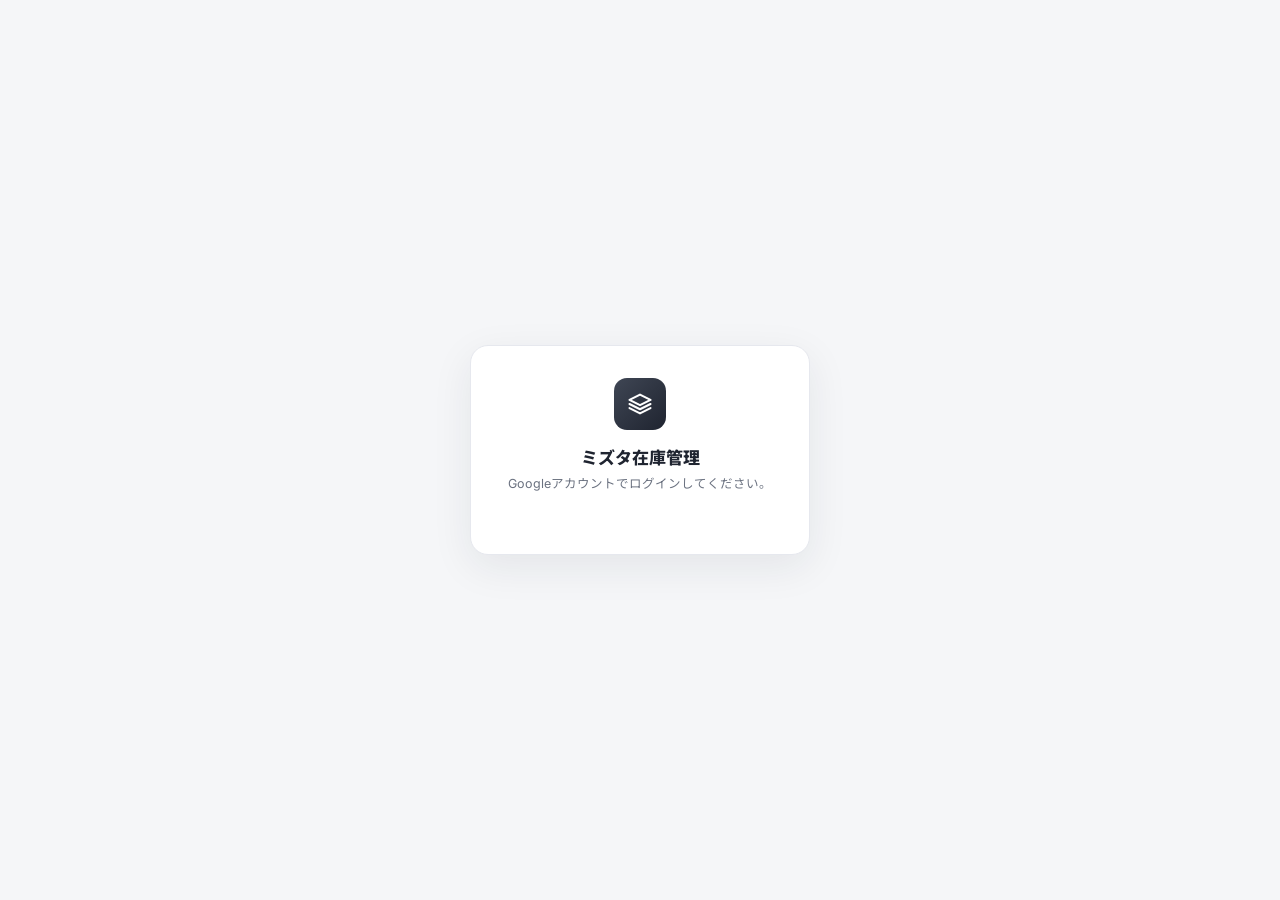
<file: index.html>
<!DOCTYPE html>
<html lang="ja">
<head>
<meta charset="UTF-8">
<meta name="viewport" content="width=device-width, initial-scale=1">
<!-- ルーティングのベースパス自動判定（github.ioのサブパスとローカル / の両対応）。相対資産解決の要。 -->
<script>(function(){var b=location.hostname.indexOf('github.io')>=0?'/'+(location.pathname.split('/')[1]||'')+'/':'/';window.__BASE=b;document.write('<base href="'+b+'">');})();</script>
<title>ミズタ在庫管理</title>
<link rel="icon" href="favicon.svg" type="image/svg+xml">
<meta name="theme-color" content="#1f2430">
<link href="https://fonts.googleapis.com/css2?family=Inter:wght@400;500;600;700;800&family=Noto+Sans+JP:wght@400;500;700&display=swap" rel="stylesheet">
<link rel="stylesheet" href="styles.css">
<script src="https://accounts.google.com/gsi/client" async defer></script>
</head>
<body>

<!-- ログインゲート（組織のGoogleアカウント。共通の社員証でSSO） -->
<div id="login">
  <div class="login-card">
    <span class="mk"><svg viewBox="0 0 24 24" fill="none" stroke="#fff" stroke-width="1.8" stroke-linecap="round" stroke-linejoin="round" aria-hidden="true"><path d="M3 8.5 12 4l9 4.5-9 4.5-9-4.5Z"/><path d="M3 12l9 4.5L21 12M3 15.5 12 20l9-4.5"/></svg></span>
    <p class="login-title">ミズタ在庫管理</p>
    <p class="login-note">Googleアカウントでログインしてください。</p>
    <div id="gbtn"></div>
    <div id="login-msg" class="login-msg"></div>
  </div>
</div>

<div class="loading" id="loading" style="display:none">読み込み中…</div>

<!-- アプリ本体（ログイン後に boot() で表示）。現行 _legacy/gas/ui.html のマークアップを移植。
     絵文字はナビ＝単色SVG / その他＝テキストに置換（HANDOVER §7 の方針）。 -->
<div id="app" style="display:none">

<!-- ========== Sidebar ========== -->
<div id="sidebar">
  <h1>ミズタ在庫<br>管理システム</h1>
  <nav>
    <ul>
      <li><a href="#" data-panel="inventory" class="nav-link active"><svg class="nav-ic" viewBox="0 0 24 24" fill="none" stroke="currentColor" stroke-width="1.8" stroke-linecap="round" stroke-linejoin="round"><path d="M21 8 12 3 3 8l9 5 9-5Z"/><path d="M3 8v8l9 5 9-5V8"/><path d="M12 13v8"/></svg>在庫一覧</a></li>
      <li class="nav-group" data-admin-only="1">
        <a href="#" class="nav-toggle" data-group="pull"><svg class="nav-ic" viewBox="0 0 24 24" fill="none" stroke="currentColor" stroke-width="1.8" stroke-linecap="round" stroke-linejoin="round"><path d="M4 12h13"/><path d="M12 6l6 6-6 6"/></svg>引き寄せ依頼<span class="nav-arrow">▾</span></a>
        <ul class="nav-submenu" id="submenu-pull">
          <li><a href="#" data-panel="pull"        class="nav-link sub">＋ 新規作成</a></li>
          <li><a href="#" data-panel="pull-drafts" class="nav-link sub">下書き</a></li>
        </ul>
      </li>
      <li class="nav-group">
        <a href="#" class="nav-toggle" data-group="ret"><svg class="nav-ic" viewBox="0 0 24 24" fill="none" stroke="currentColor" stroke-width="1.8" stroke-linecap="round" stroke-linejoin="round"><path d="M20 12H7"/><path d="M12 6l-6 6 6 6"/></svg>返送依頼<span class="nav-arrow">▾</span></a>
        <ul class="nav-submenu" id="submenu-ret">
          <li><a href="#" data-panel="ret"        class="nav-link sub">＋ 新規作成</a></li>
          <li><a href="#" data-panel="ret-drafts" class="nav-link sub">下書き</a></li>
        </ul>
      </li>
      <!-- TODO(2026-06-17): 新商品追加メニューは v23 で一旦オフ。戻すときはこのコメントを外すだけでOK。 -->
      <!-- <li><a href="#" data-panel="newproduct" class="nav-link">＋ 新商品追加</a></li> -->
      <li data-admin-only="1"><a href="#" data-panel="reconcile" class="nav-link"><svg class="nav-ic" viewBox="0 0 24 24" fill="none" stroke="currentColor" stroke-width="1.8" stroke-linecap="round" stroke-linejoin="round"><path d="M21 12a9 9 0 1 1-2.6-6.4"/><path d="M21 3v6h-6"/></svg>在庫照合</a></li>
      <li data-admin-only="1"><a href="#" data-panel="inbound" class="nav-link"><svg class="nav-ic" viewBox="0 0 24 24" fill="none" stroke="currentColor" stroke-width="1.8" stroke-linecap="round" stroke-linejoin="round"><path d="M12 3v12"/><path d="M7 10l5 5 5-5"/><path d="M4 20h16"/></svg>入庫報告書取込</a></li>
      <li data-admin-only="1"><a href="#" data-panel="history" class="nav-link"><svg class="nav-ic" viewBox="0 0 24 24" fill="none" stroke="currentColor" stroke-width="1.8" stroke-linecap="round" stroke-linejoin="round"><path d="M8 6h12"/><path d="M8 12h12"/><path d="M8 18h12"/><path d="M3.6 6h.01"/><path d="M3.6 12h.01"/><path d="M3.6 18h.01"/></svg>依頼書履歴</a></li>
      <li data-admin-only="1"><a href="#" data-panel="master" class="nav-link"><svg class="nav-ic" viewBox="0 0 24 24" fill="none" stroke="currentColor" stroke-width="1.8" stroke-linecap="round" stroke-linejoin="round"><circle cx="12" cy="12" r="3"/><path d="M12 2v3M12 19v3M2 12h3M19 12h3M4.9 4.9l2.1 2.1M17 17l2.1 2.1M19.1 4.9 17 7M7 17l-2.1 2.1"/></svg>マスタ更新</a></li>
      <li><a href="#" data-panel="help" class="nav-link"><svg class="nav-ic" viewBox="0 0 24 24" fill="none" stroke="currentColor" stroke-width="1.8" stroke-linecap="round" stroke-linejoin="round"><circle cx="12" cy="12" r="9"/><path d="M9.5 9a2.5 2.5 0 1 1 3.5 2.3c-.9.4-1 1-1 1.7"/><path d="M12 17h.01"/></svg>使い方</a></li>
    </ul>
  </nav>
  <div class="sidebar-footer" id="user-label"></div>
</div>

<!-- ========== Main ========== -->
<div id="main">
  <div id="main-header">
    <h2 id="page-title">在庫一覧</h2>
    <div class="gap-8">
      <button class="btn btn-secondary btn-sm" id="btn-open-ss" data-admin-only="1">マスタDBを開く</button>
      <button class="btn btn-secondary btn-sm" onclick="refreshData()">更新</button>
    </div>
  </div>

  <div id="content">

    <!-- ===== 在庫一覧 ===== -->
    <div id="panel-inventory" class="panel active">
      <div class="card">
        <div class="form-row">
          <div class="form-group">
            <label>検索</label>
            <input type="text" id="inv-search" placeholder="コード / 商品名" style="width:220px">
          </div>
          <div class="form-group">
            <label>分類</label>
            <select id="inv-cat" style="width:160px">
              <option value="">すべて</option>
            </select>
          </div>
          <label style="align-self:flex-end;display:flex;align-items:center;gap:4px;padding-bottom:6px">
            <input type="checkbox" id="inv-show-zero" checked> 在庫0も表示
          </label>
          <button class="btn btn-secondary btn-sm ml-auto" id="btn-csv">CSV</button>
        </div>
      </div>
      <div class="card" style="padding:0">
        <div class="tbl-wrap">
          <table id="inv-table">
            <thead>
              <tr>
                <th>ミズタコード</th>
                <th>ミズタ商品名</th>
                <th>弥生コード</th>
                <th>弥生商品名</th>
                <th>入数</th>
                <th class="text-right">在庫数</th>
                <th class="text-right">ケース</th>
                <th class="text-right">内バラ</th>
                <th>最終更新</th>
                <th>分類</th>
              </tr>
            </thead>
            <tbody id="inv-tbody"></tbody>
          </table>
        </div>
        <div style="padding:8px 16px;font-size:12px;color:var(--gray-600)" id="inv-count"></div>
      </div>
    </div>

    <!-- ===== 引き寄せ依頼 ===== -->
    <div id="panel-pull" class="panel">
      <div class="card">
        <div class="card-title">引き寄せ依頼書作成</div>
        <div class="form-row">
          <div class="form-group">
            <label>依頼日 *</label>
            <input type="date" id="pull-date">
          </div>
          <div class="form-group">
            <label>配送方法 *</label>
            <select id="pull-delivery">
              <option value="">------ 選択してください ------</option>
              <option value="トラック">トラック便</option>
              <option value="佐川">佐川急便</option>
            </select>
          </div>
          <div class="form-group">
            <label>希望到着日</label>
            <input type="date" id="pull-arrival-date">
          </div>
          <button class="btn btn-secondary ml-auto" id="btn-pull-save"
            style="align-self:flex-end">下書き保存</button>
          <button class="btn btn-secondary" id="btn-pull-new"
            style="align-self:flex-end">クリアして新規作成</button>
        </div>
        <div id="pull-alerts"></div>
        <div class="tbl-wrap mt-8">
          <table class="item-table">
            <thead>
              <tr>
                <th style="width:150px">コード(弥生)</th>
                <th style="width:240px">商品名(弥生)</th>
                <th style="width:130px">コード(ミズタ)</th>
                <th style="width:240px">商品名(ミズタ)</th>
                <th style="width:55px">入数</th>
                <th style="width:80px">数量(個)</th>
                <th style="width:60px">ケース</th>
                <th style="width:60px">内バラ</th>
                <th style="width:60px">在庫</th>
                <th style="width:110px">備考</th>
                <th style="width:36px"></th>
              </tr>
            </thead>
            <tbody id="pull-items"></tbody>
          </table>
        </div>
        <button class="btn btn-secondary btn-sm mt-8" onclick="addItemRow('pull')">＋ 行追加</button>
        <div class="gap-8 mt-16">
          <div style="font-size:13px">
            合計: <span id="pull-total-cases" class="qty">0</span> ケース /
            <span id="pull-total-qty" class="qty">0</span> 個
          </div>
          <button class="btn btn-primary ml-auto" id="btn-pull-submit">
            プレビュー
          </button>
        </div>
      </div>
      <div id="pull-result" class="hidden"></div>
    </div>

    <!-- ===== 返送依頼 ===== -->
    <div id="panel-ret" class="panel">
      <div class="card">
        <div class="card-title">返送依頼書作成</div>
        <div class="form-row">
          <div class="form-group">
            <label>入庫予定日 *</label>
            <input type="date" id="ret-date">
          </div>
          <button class="btn btn-secondary ml-auto" id="btn-ret-save"
            style="align-self:flex-end">下書き保存</button>
          <button class="btn btn-secondary" id="btn-ret-new"
            style="align-self:flex-end">クリアして新規作成</button>
        </div>
        <div class="tbl-wrap mt-8">
          <table class="item-table">
            <thead>
              <tr>
                <th style="width:150px">コード(弥生)</th>
                <th style="width:240px">商品名(弥生)</th>
                <th style="width:130px">コード(ミズタ)</th>
                <th style="width:240px">商品名(ミズタ)</th>
                <th style="width:48px" title="ミズタ商品名のバイト数。半角=1 / 全角=2。36バイト超で赤">文字数</th>
                <th style="width:55px">入数</th>
                <th style="width:80px">数量(個)</th>
                <th style="width:60px">ケース</th>
                <th style="width:60px">内バラ</th>
                <th>摘要(品番/JAN)</th>
                <th style="width:36px"></th>
              </tr>
            </thead>
            <tbody id="ret-items"></tbody>
          </table>
        </div>
        <button class="btn btn-secondary btn-sm mt-8" onclick="addItemRow('ret')">＋ 行追加</button>
        <div class="gap-8 mt-16">
          <div style="font-size:13px">
            合計: <span id="ret-total-cases" class="qty">0</span> ケース /
            <span id="ret-total-qty" class="qty">0</span> 個
          </div>
          <button class="btn btn-primary ml-auto" id="btn-ret-submit">
            プレビュー
          </button>
        </div>
      </div>
      <div id="ret-result" class="hidden"></div>
    </div>

    <!-- ===== 新商品追加 ===== -->
    <div id="panel-newproduct" class="panel">
      <div class="steps">
        <div class="step active" id="step1-tab">Step 1: 弥生コード紐付け</div>
        <div class="step"        id="step2-tab">Step 2: ミズタコード登録</div>
        <div class="step"        id="step3-tab">Step 3: プレビュー・確定</div>
      </div>

      <!-- Step 1 -->
      <div id="step1" class="card">
        <div class="card-title">弥生コードの紐付け</div>
        <div class="form-row">
          <label><input type="radio" name="yayoi-mode" value="existing" checked
            onchange="toggleYayoiMode(this.value)"> 既存の弥生コードに紐付ける</label>
          <label><input type="radio" name="yayoi-mode" value="new"
            onchange="toggleYayoiMode(this.value)"> 新規弥生コードを作成</label>
          <label><input type="radio" name="yayoi-mode" value="none"
            onchange="toggleYayoiMode(this.value)"> 弥生未登録（紐付けなし）</label>
        </div>

        <!-- 既存モード -->
        <div id="yayoi-existing">
          <div class="form-group" style="max-width:400px">
            <label>弥生コード検索 *</label>
            <div class="autocomplete-wrap">
              <input type="text" id="yayoi-search" placeholder="コードまたは商品名で検索"
                class="w-full" oninput="onYayoiSearch(this.value)">
              <ul class="autocomplete-list hidden" id="yayoi-ac-list"></ul>
            </div>
          </div>
          <div id="yayoi-selected-info" class="hidden alert alert-info mt-8"></div>
        </div>

        <!-- 新規モード -->
        <div id="yayoi-new" class="hidden">
          <div class="form-row">
            <div class="form-group">
              <label>弥生コード *</label>
              <input type="text" id="new-yayoi-code" style="width:180px">
            </div>
            <div class="form-group" style="flex:1">
              <label>商品名 *</label>
              <input type="text" id="new-yayoi-name" style="width:100%">
            </div>
          </div>
          <div class="form-row">
            <div class="form-group">
              <label>分類1</label>
              <input type="text" id="new-yayoi-cat1" style="width:160px">
            </div>
            <div class="form-group">
              <label>分類4コード</label>
              <input type="text" id="new-yayoi-cat4code" style="width:120px">
            </div>
            <div class="form-group">
              <label>分類4名称</label>
              <input type="text" id="new-yayoi-cat4name" style="width:160px">
            </div>
          </div>
          <div class="form-row">
            <div class="form-group">
              <label>税抜上代</label>
              <input type="number" id="new-yayoi-price">
            </div>
            <div class="form-group">
              <label>税抜仕入単価</label>
              <input type="number" id="new-yayoi-cost">
            </div>
          </div>
        </div>
        <!-- 弥生未登録モード -->
        <div id="yayoi-none-info" class="hidden alert alert-info mt-8">
          弥生コードに紐付けずに登録します。在庫管理・依頼書作成は可能です。<br>
          依頼書の商品名はミズタ商品名が使われます（弥生商品名は空欄）。後から在庫照合や編集で紐付けできます。
        </div>
        <button class="btn btn-primary mt-16" onclick="goStep(2)">次へ →</button>
      </div>

      <!-- Step 2 -->
      <div id="step2" class="card hidden">
        <div class="card-title">ミズタコード（バリエーション）登録</div>
        <div class="form-row">
          <div class="form-group">
            <label>ミズタコード *</label>
            <input type="text" id="np-mizuta-code" style="width:220px"
              oninput="onMizutaCodeInput(this.value)">
          </div>
          <div class="form-group" style="flex:1">
            <label>ミズタ商品名 *</label>
            <input type="text" id="np-mizuta-name" class="w-full">
          </div>
        </div>
        <div class="form-row">
          <div class="form-group">
            <label>入数 *</label>
            <input type="number" id="np-iri" min="1">
          </div>
          <div class="form-group" style="display:none">
            <label>状態 *</label>
            <select id="np-status">
              <option value="通常">通常</option>
              <option value="サンプル">サンプル</option>
              <option value="NG">NG</option>
              <option value="旧パッケージ">旧パッケージ</option>
              <option value="新パッケージ">新パッケージ</option>
              <option value="OS">OS</option>
            </select>
          </div>
          <div class="form-group" style="display:none">
            <label>入荷ロット日</label>
            <input type="date" id="np-lot-date">
          </div>
          <div class="form-group">
            <label>初期在庫数(個) *</label>
            <input type="number" id="np-init-qty" min="0" value="0">
          </div>
        </div>
        <div id="code-decompose-preview" class="alert alert-info hidden mt-8"></div>
        <div class="gap-8 mt-16">
          <button class="btn btn-secondary" onclick="goStep(1)">← 戻る</button>
          <button class="btn btn-primary"   onclick="goStep(3)">プレビュー確認 →</button>
        </div>
      </div>

      <!-- Step 3: プレビュー -->
      <div id="step3" class="card hidden">
        <div class="card-title">登録内容の確認</div>
        <div id="np-preview"></div>
        <div class="gap-8 mt-16">
          <button class="btn btn-secondary" onclick="goStep(2)">← 戻る</button>
          <button class="btn btn-success"   id="btn-np-commit">確定して登録</button>
          <button class="btn btn-outline"   id="btn-np-continue" style="margin-left:8px">
            続けて登録（弥生コード保持）
          </button>
        </div>
      </div>
    </div>

    <!-- ===== 在庫照合 ===== -->
    <div id="panel-reconcile" class="panel">
      <div class="card">
        <div class="card-title">月次在庫照合（在庫報告書 Excel インポート）</div>
        <p style="font-size:13px;color:var(--gray-600);margin-bottom:12px">
          ミズタから届いた在庫報告書 (.xlsx) をアップロードしてください。
          システム内の在庫数との差異を確認できます。
        </p>
        <div class="form-row">
          <div class="form-group">
            <label>在庫報告書 (.xlsx) *</label>
            <input type="file" id="rec-file" accept=".xlsx">
          </div>
          <button class="btn btn-primary" id="btn-rec-import" style="align-self:flex-end">
            インポート・差異確認
          </button>
        </div>
      </div>
      <div id="rec-result" class="hidden">
        <div class="card">
          <div class="card-title">差異一覧</div>
          <p style="font-size:12px;color:var(--gray-600);margin-bottom:10px">
            各行の「取扱い」を選択してから「確定」してください。既定は「Excelに合わせる」です。<br>
            <span style="color:#c62828">「新規（未登録）」の行</span>は弥生コード・弥生商品名を入力して「新規商品を登録」を押すと、弥生に紐づけて登録できます（弥生コードは空欄でも登録可）。
          </p>
          <div class="tbl-wrap">
            <table>
              <thead>
                <tr>
                  <th>ミズタコード</th>
                  <th>商品名</th>
                  <th>弥生コード</th>
                  <th>弥生商品名</th>
                  <th class="text-right">システム値</th>
                  <th class="text-right">Excel値</th>
                  <th class="text-right">差異</th>
                  <th>取扱い</th>
                </tr>
              </thead>
              <tbody id="rec-tbody"></tbody>
            </table>
          </div>
          <div class="gap-8 mt-16">
            <span style="font-size:12px;color:var(--gray-600)" id="rec-summary"></span>
            <button class="btn btn-success ml-auto" id="btn-rec-register" style="display:none">新規商品を登録</button>
            <button class="btn btn-primary" id="btn-rec-apply">差異を確定</button>
          </div>
        </div>
      </div>
    </div>

    <!-- ===== 入庫報告書取込 ===== -->
    <div id="panel-inbound" class="panel">
      <div class="card">
        <div class="card-title">入庫報告書 PDF 取込</div>
        <p style="font-size:13px;color:var(--gray-600);margin-bottom:12px">
          ミズタから届いた入庫報告書 (.pdf) をアップロードしてください。<br>
          <strong>商品バリエーション</strong>には商品コード／商品名／入数を追加（既存コードは何もしません）。<br>
          <strong>在庫台帳</strong>には入庫数／ケース数／内バラ数を追加（既存コードは加算します）。<br>
          アップロード後、内容を確認してから「反映」を押してください。
        </p>
        <div class="form-row">
          <div class="form-group">
            <label>入庫報告書 (.pdf) *</label>
            <input type="file" id="inb-file" accept="application/pdf,.pdf">
          </div>
          <button class="btn btn-primary" id="btn-inb-parse" style="align-self:flex-end">
            解析してプレビュー
          </button>
        </div>
      </div>
      <div id="inb-result" class="hidden">
        <div class="card">
          <div class="card-title">プレビュー</div>
          <p style="font-size:12px;color:var(--gray-600);margin-bottom:10px" id="inb-summary"></p>
          <div class="tbl-wrap">
            <table>
              <thead>
                <tr>
                  <th>商品コード</th>
                  <th>商品名</th>
                  <th class="text-right">入数</th>
                  <th class="text-right">入庫数</th>
                  <th class="text-right">ケース</th>
                  <th class="text-right">内バラ</th>
                  <th>バリエーション</th>
                  <th>在庫台帳</th>
                </tr>
              </thead>
              <tbody id="inb-tbody"></tbody>
            </table>
          </div>
          <div id="inb-warnings" class="mt-16"></div>
          <div class="gap-8 mt-16">
            <button class="btn btn-primary ml-auto" id="btn-inb-apply">スプレッドシートに反映</button>
          </div>
        </div>
      </div>
    </div>

    <!-- ===== 依頼書履歴 ===== -->
    <div id="panel-history" class="panel">
      <div class="card">
        <div class="form-row">
          <div class="form-group">
            <label>種別</label>
            <select id="hist-type">
              <option value="all">すべて</option>
              <option value="引き寄せ">引き寄せ</option>
              <option value="返送">返送</option>
            </select>
          </div>
          <button class="btn btn-secondary btn-sm" id="btn-hist-reload"
            style="align-self:flex-end">再読み込み</button>
          <button class="btn btn-danger btn-sm" id="btn-hist-delete"
            style="align-self:flex-end">選択削除</button>
        </div>
      </div>
      <div class="card" style="padding:0">
        <div class="tbl-wrap">
          <table>
            <thead>
              <tr>
                <th style="width:32px"><input type="checkbox" id="hist-select-all" title="全選択"></th>
                <th>ID</th>
                <th>種別</th>
                <th>配送</th>
                <th>依頼日</th>
                <th>希望到着日</th>
                <th class="text-right">合計ケース</th>
                <th>ステータス</th>
                <th>作成者</th>
                <th>操作</th>
              </tr>
            </thead>
            <tbody id="hist-tbody"></tbody>
          </table>
        </div>
      </div>
    </div>

    <!-- ===== マスタ更新 ===== -->
    <div id="panel-master" class="panel">
      <div class="card">
        <div class="card-title">弥生商品マスタの更新</div>
        <p style="font-size:13px;color:var(--gray-600);margin-bottom:12px">
          弥生からエクスポートした商品マスタ (.xlsx) をアップロードすると、その場で商品マスタを更新します。<br>
          <strong>※商品リストを一切加工せずにアップロードしてください。(加工するとバグります)</strong>
        </p>
        <div class="form-row">
          <div class="form-group">
            <label>弥生商品マスタ (.xlsx) *</label>
            <input type="file" id="master-file" accept=".xlsx">
          </div>
          <button class="btn btn-primary" id="btn-master-import" style="align-self:flex-end">
            アップロードして更新
          </button>
        </div>
        <div id="master-result"></div>
      </div>
    </div>

    <!-- ===== 使い方 ===== -->
    <div id="panel-help" class="panel">
      <div class="card">
        <div class="card-title">在庫一覧</div>
        <p style="font-size:13px;margin-bottom:8px">登録されている商品の在庫数を一覧表示します。</p>
        <ol style="font-size:13px;line-height:1.8;padding-left:22px;margin:0">
          <li>左の検索欄にコード or 商品名を入れると絞り込み</li>
          <li>分類4プルダウンでブランド絞り込み</li>
          <li>「在庫0も表示」チェックで在庫切れ品も表示</li>
          <li>右上「CSV」で表示中のリストをExcel取込用にダウンロード</li>
        </ol>
      </div>

      <div class="card" data-admin-only="1">
        <div class="card-title">引き寄せ依頼</div>
        <p style="font-size:13px;margin-bottom:8px">
          ミズタ倉庫から自社へ商品を取り寄せるための依頼書（PDF）を作成します。<br>
          <strong>確定すると当方在庫が減算されます</strong>。
        </p>
        <ol style="font-size:13px;line-height:1.8;padding-left:22px;margin:0">
          <li>依頼日・配送方法（トラック/佐川）・希望到着日を入力</li>
          <li>「＋ 行追加」で品目を追加。検索ボックスからマスタを選んで数量入力</li>
          <li>右側に在庫数が表示される。在庫超過は赤塗りで警告</li>
          <li>「プレビュー」→ PDFを確認</li>
          <li>「確定して下書き作成」→ Gmail下書きにPDFが添付＋在庫減算＋ログ追加</li>
          <li>同一着日のケース合計が 80未満/100超のとき注意警告が出る</li>
        </ol>
      </div>

      <div class="card">
        <div class="card-title">返送依頼</div>
        <p style="font-size:13px;margin-bottom:8px">
          ミズタ倉庫へ商品を返送するための依頼書（Excel）を作成します。<br>
          <strong>在庫台帳は触りません</strong>（在庫の動きは「入庫報告書取込」で別途反映）。
        </p>
        <p style="font-size:13px;margin:8px 0 4px"><strong>＋ 新規作成</strong></p>
        <ol style="font-size:13px;line-height:1.8;padding-left:22px;margin:0 0 10px">
          <li>入庫予定日を入力</li>
          <li>「＋ 行追加」で品目行を追加し、各セルを直接入力（または検索ボックスからマスタ候補選択）
            <ul style="margin:4px 0;padding-left:20px">
              <li>マスタに無いコードや入数違いも、その場で書き換えられる</li>
              <li>ミズタ商品名は半角36バイト以内（文字数列が赤くなったらNG）</li>
              <li>入数が空 or 0だと赤くなる</li>
            </ul>
          </li>
          <li>「下書き保存」で途中保存（→ 同時にDriveにコピペ用スプシが生成される）</li>
          <li>「プレビュー」を押すとPDFプレビューが表示される</li>
          <li>内容OKなら「確定して Excel下書き作成」 → Gmail下書きに Excel が添付される</li>
        </ol>
        <p style="font-size:13px;margin:8px 0 4px"><strong>下書き</strong></p>
        <ol style="font-size:13px;line-height:1.8;padding-left:22px;margin:0">
          <li>過去に保存した返送下書きが一覧表示される</li>
          <li>「スプシ」で下書きスプシを開く（段ボール貼付のコピペ用）</li>
          <li>「開く」でフォームに展開、修正して保存 or 確定</li>
          <li>「削除」で下書きとスプシをまとめて削除</li>
        </ol>
      </div>

      <div class="card" data-admin-only="1">
        <div class="card-title">在庫照合（月次）</div>
        <p style="font-size:13px;margin-bottom:8px">
          ミズタから届いた月次の在庫報告書（Excel）と当方DBを突き合わせて差異を確認・反映します。<br>
          <strong>未登録の新商品もここで一括登録できます</strong>。
        </p>
        <ol style="font-size:13px;line-height:1.8;padding-left:22px;margin:0">
          <li>ミズタ在庫報告書 (.xlsx) を選んで「インポート・差異確認」</li>
          <li>差異一覧が表示される（緑=多い／赤=少ない／ピンク=未登録）</li>
          <li>未登録行は弥生コード/弥生名を入れて「新規商品を登録」</li>
          <li>各差異の取扱い（Excelに合わせる/システム維持）を選んで「差異を確定」</li>
        </ol>
      </div>

      <div class="card" data-admin-only="1">
        <div class="card-title">入庫報告書取込</div>
        <p style="font-size:13px;margin-bottom:8px">
          ミズタから届く入庫報告書PDFを取り込み、商品バリエーション（新規分）と在庫台帳を更新します。<br>
          <strong>返送系で在庫が動かなくなった分、ここで一括反映する運用</strong>です。
        </p>
        <ol style="font-size:13px;line-height:1.8;padding-left:22px;margin:0">
          <li>入庫報告書 (.pdf) を選んで「解析してプレビュー」</li>
          <li>新規追加/加算更新の内訳をプレビューで確認</li>
          <li>「スプレッドシートに反映」で書き込み</li>
        </ol>
        <p style="font-size:12px;color:var(--gray-600);margin-top:8px">
          ※ バリエーションは新規だけ追加（既存コードはスキップ）／在庫台帳は既存なら加算更新
        </p>
      </div>

      <div class="card" data-admin-only="1">
        <div class="card-title">依頼書履歴</div>
        <p style="font-size:13px;margin-bottom:8px">過去に作成した依頼書（引き寄せ/返送）の一覧と管理。</p>
        <ol style="font-size:13px;line-height:1.8;padding-left:22px;margin:0">
          <li>種別プルダウンで絞り込み</li>
          <li>各行から Gmail / PDF / Excel を開ける</li>
          <li>「受け取り済みにする」「返送済みにする」ボタンでステータス更新</li>
          <li>左のチェックを入れて「選択削除」で削除（引き寄せは在庫を戻す、返送は在庫据え置き）</li>
        </ol>
      </div>

      <div class="card" data-admin-only="1">
        <div class="card-title">マスタ更新</div>
        <p style="font-size:13px;margin-bottom:8px">弥生からエクスポートした商品マスタを丸ごと置換します。</p>
        <ol style="font-size:13px;line-height:1.8;padding-left:22px;margin:0">
          <li>弥生商品マスタ (.xlsx) を選択</li>
          <li>「アップロードして更新」</li>
        </ol>
        <p style="font-size:12px;color:var(--gray-600);margin-top:8px">
          ※ 商品リストは加工せずにアップロード。加工するとバグる
        </p>
      </div>

      <div class="card" data-admin-only="1">
        <div class="card-title">マスタDBを開く（右上ボタン）</div>
        <p style="font-size:13px;margin:0">
          スプレッドシート本体を別タブで開きます。シート構成・依頼書ログ・下書き操作ログなどの裏側を直接確認したいときに使います。
        </p>
      </div>
    </div>

    <!-- ===== 引き寄せ 下書き一覧 ===== -->
    <div id="panel-pull-drafts" class="panel">
      <div class="card">
        <div class="card-title">引き寄せ依頼 下書き一覧</div>
        <p style="font-size:12px;color:var(--gray-600);margin-bottom:10px">
          保存した下書きを開いて編集・再利用できます。共有なのでメンバー全員の下書きが見えます。
        </p>
        <div id="pull-draft-list"></div>
        <div class="gap-8 mt-16">
          <button class="btn btn-secondary" id="btn-pull-draft-log">操作ログ</button>
        </div>
      </div>
    </div>

    <!-- ===== 返送 下書き一覧 ===== -->
    <div id="panel-ret-drafts" class="panel">
      <div class="card">
        <div class="card-title">返送依頼 下書き一覧</div>
        <p style="font-size:12px;color:var(--gray-600);margin-bottom:10px">
          保存した下書きを開いて編集・再利用できます。共有なのでメンバー全員の下書きが見えます。
        </p>
        <div id="ret-draft-list"></div>
        <div class="gap-8 mt-16">
          <button class="btn btn-secondary" id="btn-ret-draft-log">操作ログ</button>
        </div>
      </div>
    </div>

  </div><!-- /#content -->
</div><!-- /#main -->

<!-- 下書き一覧モーダル -->
<div id="draft-modal" class="hidden modal-backdrop">
  <div class="modal-box">
    <div class="modal-title" id="draft-modal-title">下書き一覧</div>
    <div id="draft-list"></div>
    <div class="gap-8 mt-16">
      <button class="btn btn-secondary" id="draft-log-btn">操作ログ</button>
      <button class="btn btn-secondary ml-auto" id="draft-close">閉じる</button>
    </div>
  </div>
</div>

<!-- 汎用確認モーダル -->
<div id="confirm-modal" class="hidden modal-backdrop">
  <div class="modal-box" style="width:420px">
    <div id="confirm-title" style="font-size:18px;font-weight:700;margin-bottom:10px"></div>
    <div id="confirm-msg" style="font-size:14px;color:var(--gray-700);margin-bottom:22px"></div>
    <div class="gap-8">
      <button class="btn btn-secondary ml-auto" id="confirm-cancel">キャンセル</button>
      <button class="btn btn-primary" id="confirm-ok">終了</button>
    </div>
  </div>
</div>

<!-- Loading overlay -->
<div id="overlay"><div class="spinner"></div><div id="overlay-msg" style="font-size:13px"></div></div>

</div><!-- /#app -->

<script src="config.js"></script>
<script src="app-core.js"></script>
<script src="auth.js"></script>
</body>
</html>
</file>
<file: styles.css>
/* 出荷チェック ベーススタイル（骨組み）。
   本体UIのスタイルは、現行 _legacy/Index.html の <style> を移植して追記する。 */
*{box-sizing:border-box}
:root{
  --ink:#1f2430; --muted:#6b7280; --line:#e6e8ee; --bg:#f5f6f8; --panel:#fff;
  --accent:#3f4654; --accent-strong:#1f2430;
}
html,body{margin:0}
body{font-family:'Inter','Noto Sans JP',system-ui,sans-serif; color:var(--ink); background:var(--bg); -webkit-font-smoothing:antialiased}

/* ログインゲート（モノトーン。demo_rental/portalと統一） */
#login{min-height:100vh; display:grid; place-items:center; padding:20px}
.login-card{background:var(--panel); border:1px solid var(--line); border-radius:18px; padding:32px 28px; width:340px; max-width:100%; text-align:center; box-shadow:0 12px 40px rgba(31,36,48,.08)}
.login-card .mk{width:52px; height:52px; margin:0 auto 14px; border-radius:13px; display:grid; place-items:center; background:linear-gradient(135deg,#3f4654,#1f2430)}
.login-card .mk svg{width:28px; height:28px; display:block}
.login-title{font-weight:800; font-size:17px; margin:0 0 4px}
.login-note{color:var(--muted); font-size:12.5px; margin:0 0 18px}
#gbtn{display:flex; justify-content:center}
.login-msg{margin-top:12px; font-size:12px; color:var(--muted)}
.login-msg.ng{color:#dc2626}
.loading{min-height:100vh; display:grid; place-items:center; color:var(--muted); font-size:13px}


/* ============================================================
   ミズタ在庫管理 アプリ本体スタイル（_legacy/gas/styles.html より移植）
   ※アプリ本体は #app 内に閉じ込める（ログインゲートと衝突させない）。
   ============================================================ */
/* ============================================================
   ミズタ在庫管理システム – スタイル
   ============================================================ */
:root {
  --primary:   #1a73e8;
  --primary-dk:#1557b0;
  --success:   #34a853;
  --warning:   #fbbc04;
  --danger:    #ea4335;
  --gray-100:  #f8f9fa;
  --gray-200:  #e9ecef;
  --gray-300:  #dee2e6;
  --gray-600:  #6c757d;
  --gray-800:  #343a40;
  --sidebar-w: 200px;
}

* { box-sizing: border-box; margin: 0; padding: 0; }

/* 現行は body 直下にサイドバー＋メインを置いていたが、移行後は #app 内に収める。
   レイアウト（flex/100vh/overflow）は body ではなく #app に付与する。 */
#app {
  font-family: 'Hiragino Sans', 'Meiryo', sans-serif;
  font-size: 14px;
  color: var(--gray-800);
  background: var(--gray-100);
  display: flex;
  height: 100vh;
  overflow: hidden;
}

/* ---- Sidebar ---- */
#sidebar {
  width: var(--sidebar-w);
  min-width: var(--sidebar-w);
  background: #1e2a3a;
  color: #cdd5df;
  display: flex;
  flex-direction: column;
  overflow-y: auto;
}
#sidebar h1 {
  font-size: 13px;
  font-weight: 700;
  color: #fff;
  padding: 16px 14px 12px;
  border-bottom: 1px solid #2e3f52;
  line-height: 1.4;
}
#sidebar nav ul { list-style: none; padding: 8px 0; }
/* ナビ用の単色アイコン（絵文字の置き換え。sidebar のテキスト色を継承＝hover/activeで白くなる） */
.nav-ic { width: 16px; height: 16px; flex: none; }
#sidebar nav li a {
  display: flex;
  align-items: center;
  gap: 8px;
  padding: 10px 14px;
  color: #cdd5df;
  text-decoration: none;
  font-size: 13px;
  border-radius: 4px;
  margin: 1px 6px;
  transition: background .15s;
}
#sidebar nav li a:hover    { background: #2e3f52; color: #fff; }
#sidebar nav li a.active   { background: var(--primary); color: #fff; }
/* サブメニュー（引き寄せ／返送の下にニュッと出る） */
/* 親トグルは通常のナビ項目と同じ見た目（高さ・余白・角丸）に揃える */
.nav-toggle {
  display: flex; align-items: center; gap: 8px;
  padding: 10px 14px;
  color: #cdd5df; text-decoration: none;
  font-size: 13px;
  border-radius: 4px; margin: 1px 6px;
  cursor: pointer;
  transition: background .15s;
}
.nav-toggle:hover { background: #2e3f52; color: #fff; }
.nav-arrow {
  margin-left: auto;
  font-size: 10px; opacity: .7;
  transition: transform .2s;
}
.nav-toggle.open .nav-arrow { transform: rotate(180deg); }
/* 既存 #sidebar nav ul { padding:8px 0 } を上書きするため詳細度を上げる */
#sidebar nav ul.nav-submenu {
  list-style: none; padding: 0; margin: 0;
  max-height: 0; overflow: hidden;
  transition: max-height .25s ease;
  background: #1c2935;
}
#sidebar nav ul.nav-submenu.open { max-height: 240px; }
/* サブ項目も親と同じフォントサイズ・高さで揃える（インデントだけ深く） */
.nav-submenu li a { padding-left: 36px !important; }
/* 親サブメニューが閉じている間は、内部のactive(青背景)を出さない */
#sidebar .nav-submenu:not(.open) .nav-link.active {
  background: transparent;
  color: #c9d3df;
}
#sidebar .sidebar-footer {
  margin-top: auto;
  padding: 10px 14px;
  font-size: 11px;
  color: #7f8c9a;
  border-top: 1px solid #2e3f52;
}

/* ---- Main ---- */
#main {
  flex: 1;
  display: flex;
  flex-direction: column;
  overflow: hidden;
}
#main-header {
  background: #fff;
  border-bottom: 1px solid var(--gray-300);
  padding: 10px 20px;
  display: flex;
  align-items: center;
  justify-content: space-between;
  min-height: 48px;
}
#main-header h2 { font-size: 16px; font-weight: 600; }

#content {
  flex: 1;
  overflow-y: auto;
  padding: 20px;
}

/* ---- Panels (screens) ---- */
.panel { display: none; }
.panel.active { display: block; }

/* ---- Cards ---- */
.card {
  background: #fff;
  border: 1px solid var(--gray-300);
  border-radius: 8px;
  padding: 16px 20px;
  margin-bottom: 16px;
}
.card-title {
  font-size: 14px;
  font-weight: 700;
  margin-bottom: 12px;
  color: var(--gray-800);
}

/* ---- Forms ---- */
.form-row {
  display: flex;
  gap: 12px;
  flex-wrap: wrap;
  align-items: flex-end;
  margin-bottom: 10px;
}
.form-group { display: flex; flex-direction: column; gap: 4px; }
.form-group label { font-size: 12px; font-weight: 600; color: var(--gray-600); }
input, select, textarea {
  border: 1px solid var(--gray-300);
  border-radius: 4px;
  padding: 6px 10px;
  font-size: 13px;
  font-family: inherit;
  color: var(--gray-800);
  background: #fff;
  outline: none;
  transition: border-color .15s;
}
input:focus, select:focus, textarea:focus { border-color: var(--primary); }
input[type="number"] { width: 90px; }
input[type="date"]   { width: 150px; }

/* ---- Buttons ---- */
.btn {
  display: inline-flex;
  align-items: center;
  gap: 6px;
  padding: 7px 16px;
  border: none;
  border-radius: 4px;
  font-size: 13px;
  font-family: inherit;
  font-weight: 600;
  cursor: pointer;
  transition: background .15s, opacity .15s;
  text-decoration: none;
}
.btn:disabled { opacity: .5; cursor: not-allowed; }
.btn-primary   { background: var(--primary);   color: #fff; }
.btn-primary:hover:not(:disabled) { background: var(--primary-dk); }
.btn-success   { background: var(--success);   color: #fff; }
.btn-danger    { background: var(--danger);    color: #fff; }
.btn-secondary { background: var(--gray-200);  color: var(--gray-800); }
.btn-secondary:hover:not(:disabled) { background: var(--gray-300); }
.btn-outline   { background: transparent; border: 1px solid var(--primary); color: var(--primary); }
.btn-sm        { padding: 4px 10px; font-size: 12px; }
.btn-xs        { padding: 2px 8px;  font-size: 11px; }

/* ---- Tables ---- */
.tbl-wrap { overflow-x: auto; }
table {
  width: 100%;
  border-collapse: collapse;
  font-size: 13px;
}
th {
  background: var(--gray-100);
  border: 1px solid var(--gray-300);
  padding: 7px 10px;
  text-align: left;
  font-weight: 600;
  white-space: nowrap;
}
td {
  border: 1px solid var(--gray-200);
  padding: 6px 10px;
  vertical-align: middle;
}
tr:hover td { background: #f0f4ff; }
.row-zero td { color: var(--gray-600); background: var(--gray-100); }
.row-zero td .qty { font-weight: normal; }

/* ---- Status badges ---- */
.badge {
  display: inline-block;
  padding: 2px 8px;
  border-radius: 12px;
  font-size: 11px;
  font-weight: 700;
}
.badge-normal  { background: #e8f5e9; color: #2e7d32; }
.badge-sample  { background: #e3f2fd; color: #1565c0; }
.badge-ng      { background: #fce4ec; color: #b71c1c; }
.badge-old     { background: #fafafa; color: #757575; border: 1px solid #bdbdbd; }
.badge-new     { background: #e8f5e9; color: #1b5e20; }
.badge-os      { background: #fff3e0; color: #e65100; }

.badge-requested { background: #fff8e1; color: #f57f17; }
.badge-received  { background: #e8f5e9; color: #2e7d32; }
.badge-returned  { background: #e8eaf6; color: #283593; }

/* ---- Alerts ---- */
.alert {
  padding: 10px 14px;
  border-radius: 6px;
  font-size: 13px;
  margin-bottom: 12px;
  display: flex;
  align-items: flex-start;
  gap: 8px;
}
.alert-warning { background: #fff8e1; border: 1px solid #ffe082; color: #6d4c00; }
.alert-danger  { background: #ffebee; border: 1px solid #ef9a9a; color: #b71c1c; }
.alert-success { background: #e8f5e9; border: 1px solid #a5d6a7; color: #1b5e20; }
.alert-info    { background: #e3f2fd; border: 1px solid #90caf9; color: #0d47a1; }

/* ---- Item list (依頼書) ---- */
.item-table { width: 100%; }
.item-table th, .item-table td { padding: 5px 8px; }
.autocomplete-wrap { position: relative; }
.autocomplete-list {
  position: fixed;       /* absolute → fixed でどの親のoverflow制約も受けない */
  z-index: 9990;
  background: #fff;
  border: 1px solid var(--gray-300);
  border-radius: 4px;
  max-height: 240px;
  overflow-y: auto;
  min-width: 320px;      /* 幅はJSで動的に設定 */
  box-shadow: 0 4px 12px rgba(0,0,0,.15);
}
.autocomplete-list li {
  list-style: none;
  padding: 7px 12px;
  cursor: pointer;
  font-size: 12px;
  line-height: 1.4;
}
.autocomplete-list li:hover { background: #e3f2fd; }
.autocomplete-list li .ac-code { font-weight: 700; color: var(--primary); }
.autocomplete-list li .ac-name { color: var(--gray-600); }
.autocomplete-list li .ac-qty  { font-size: 11px; color: var(--success); float: right; }

/* ---- Diff table (月次照合) ---- */
.diff-plus  td { color: #2e7d32; }
.diff-minus td { color: #b71c1c; }

/* ---- Steps (新商品追加) ---- */
.steps {
  display: flex;
  gap: 0;
  margin-bottom: 20px;
}
.step {
  flex: 1;
  text-align: center;
  padding: 10px;
  font-size: 12px;
  font-weight: 600;
  background: var(--gray-200);
  color: var(--gray-600);
  border-right: 1px solid #fff;
}
.step:first-child { border-radius: 6px 0 0 6px; }
.step:last-child  { border-radius: 0 6px 6px 0; border-right: none; }
.step.active  { background: var(--primary); color: #fff; }
.step.done    { background: var(--success); color: #fff; }

/* ---- Loading overlay ---- */
#overlay {
  display: none;
  position: fixed;
  inset: 0;
  background: rgba(255,255,255,.7);
  z-index: 9999;
  align-items: center;
  justify-content: center;
  flex-direction: column;
  gap: 12px;
}
#overlay.show { display: flex; }
.spinner {
  width: 40px; height: 40px;
  border: 4px solid var(--gray-300);
  border-top-color: var(--primary);
  border-radius: 50%;
  animation: spin .7s linear infinite;
}
@keyframes spin { to { transform: rotate(360deg); } }

/* ---- Misc ---- */
.text-right { text-align: right; }
.text-muted { color: var(--gray-600); }
.qty        { font-weight: 700; font-variant-numeric: tabular-nums; }
.mono       { font-family: monospace; }
.gap-8      { display: flex; gap: 8px; flex-wrap: wrap; align-items: center; }
.mt-8       { margin-top: 8px; }
.mt-16      { margin-top: 16px; }
.ml-auto    { margin-left: auto; }
.w-full     { width: 100%; }
.hidden     { display: none !important; }

/* 在庫数を超える数量入力時の警告（引き寄せ依頼） */
.qty-over {
  background-color: #ffebee !important;
  border: 1.5px solid #e53935 !important;
  color: #c62828 !important;
}

/* 返送依頼: 入数=0/空 のエラー（入数 input セル） */
.iri-err {
  background-color: #ffebee !important;
  border: 1.5px solid #e53935 !important;
  color: #c62828 !important;
}

/* 返送依頼: ミズタ商品名のバイト数 > 36 の警告（文字数セル） */
.byte-over {
  background-color: #ffebee !important;
  color: #c62828 !important;
  font-weight: bold;
}

/* プレビュー表示中：フォーム部分（card）を編集不可にグレーアウト */
#panel-pull.preview-locked > .card,
#panel-ret.preview-locked  > .card {
  pointer-events: none;
  opacity: 0.55;
}

/* 権限管理（v26）: ADMIN 専用要素は body.is-admin が付くまで非表示。
   未ロード時のチラ見えを防ぐためデフォルト hidden、サーバーから isAdmin=true を受け取って初めて表示する。 */
[data-admin-only]         { display: none !important; }
body.is-admin [data-admin-only] { display: revert !important; }

/* ---- 下書きモーダル ---- */
.modal-backdrop {
  position: fixed; inset: 0; z-index: 10000;
  background: rgba(0,0,0,.4);
  display: flex; align-items: center; justify-content: center;
}
.modal-box {
  background: #fff; border-radius: 8px; padding: 20px;
  width: 520px; max-width: 92vw; max-height: 80vh; overflow: auto;
  box-shadow: 0 8px 30px rgba(0,0,0,.25);
}
.modal-title { font-size: 16px; font-weight: 700; margin-bottom: 12px; }
.draft-row {
  display: flex; align-items: center; justify-content: space-between; gap: 8px;
  padding: 8px 4px; border-bottom: 1px solid var(--gray-200);
}
/* 操作者アイコン（頭文字の色付き丸・マウスオンでメール表示） */
.user-chip {
  display: inline-flex; align-items: center; justify-content: center;
  width: 24px; height: 24px; border-radius: 50%;
  color: #fff; font-size: 12px; font-weight: 700; cursor: default; flex: none;
}
.log-row {
  display: flex; align-items: center; gap: 8px;
  padding: 7px 4px; border-bottom: 1px solid var(--gray-200); font-size: 12px;
}
.log-badge { font-weight: 700; border-radius: 4px; padding: 1px 6px; font-size: 11px; }
.log-badge.create { background: #e8f5e9; color: #1b5e20; }
.log-badge.delete { background: #ffebee; color: #b71c1c; }
.log-badge.add    { background: #e3f2fd; color: #0d47a1; }
</file>
